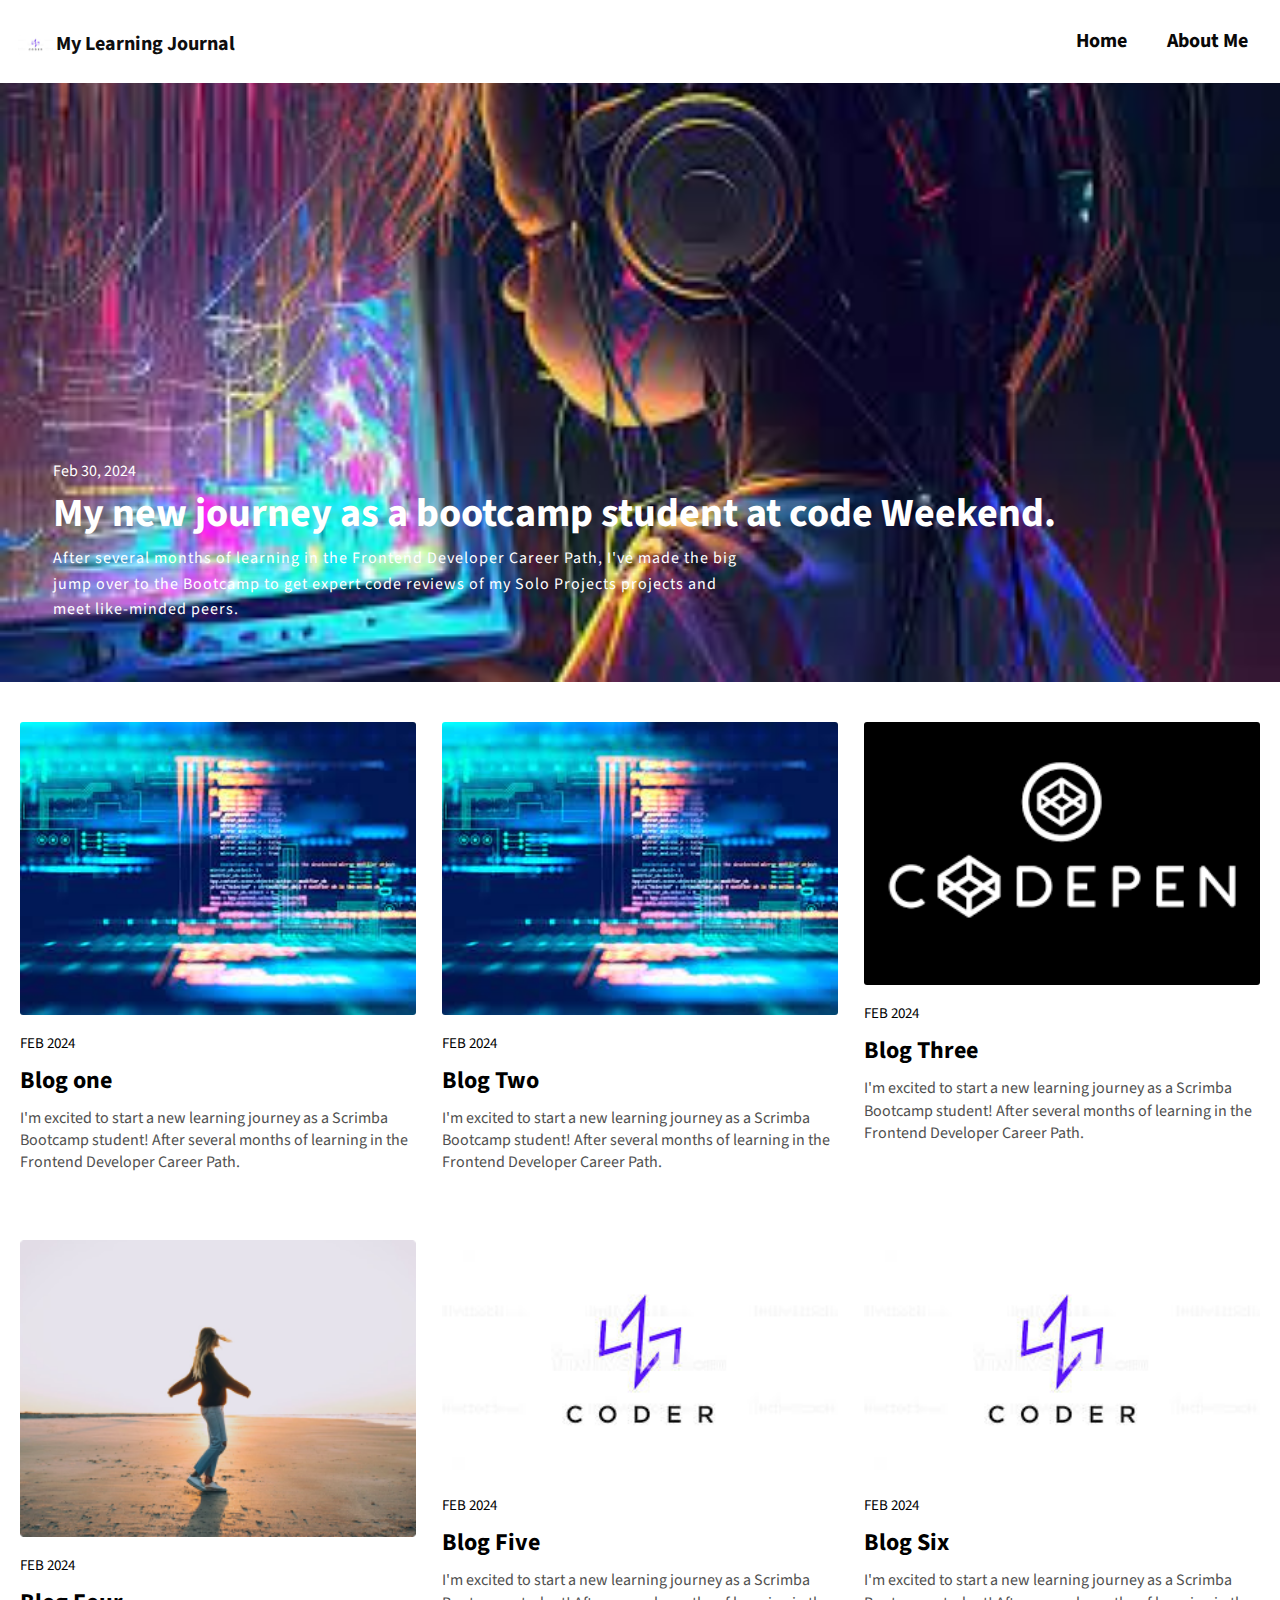
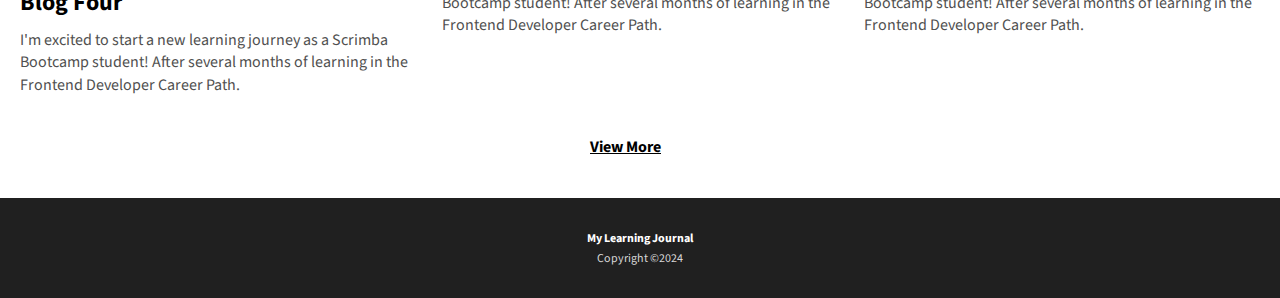
<file: index.html>
<!DOCTYPE html>
<html lang="en">
  <head>
    <meta charset="UTF-8" />
    <meta name="viewport" content="width=device-width, initial-scale=1.0" />
    <link rel="stylesheet" href="./style.css" />
    <link rel="preconnect" href="https://fonts.googleapis.com" />
    <link rel="preconnect" href="https://fonts.gstatic.com" crossorigin />
    <link
      href="https://fonts.googleapis.com/css2?family=Source+Sans+3:ital,wght@0,200..900;1,200..900&display=swap"
      rel="stylesheet"
    />
   
    <title>sLearning Journal</title>
  </head>
  <body>
    <header>
      <nav>
        <a class="journal" href="./blog.html">
          <img class="logo" src="./img/logo.jpg" alt="icon" /> My Learning
          Journal
        </a>
        <img class="menu" src="./img/menu.svg" alt="" />
        <div class="menu-bar hidden">
          <p class="close-menu">x</p>
          <ul class="page-links">
            <li><a href="#">Home</a></li>
            <li><a href="./about.html">About Me</a></li>
          </ul>
        </div>
      </nav>
      <div class="info">
        <p class="sub-heading">Feb  30, 2024</p>
        <h1 class="heading-primary">My new journey as a bootcamp student at code Weekend.</h1>
        <p class="heading-text">
          After several months of learning in the Frontend Developer Career
          Path, I've made the big jump over to the Bootcamp to get expert code
          reviews of my Solo Projects projects and meet like-minded peers.
        </p>
      </div>
    </header>
    <section class="main">
      <div class="blog-container"></div>
    </section>
    <p class="view-more">View More</p>
    <p class="view-Less hidden">View Less</p>
    <footer>
      <p>My Learning Journal <span>Copyright ©2024</span></p>
    </footer>
    <script src="./app.js"></script>
  </body>
</html>
</file>
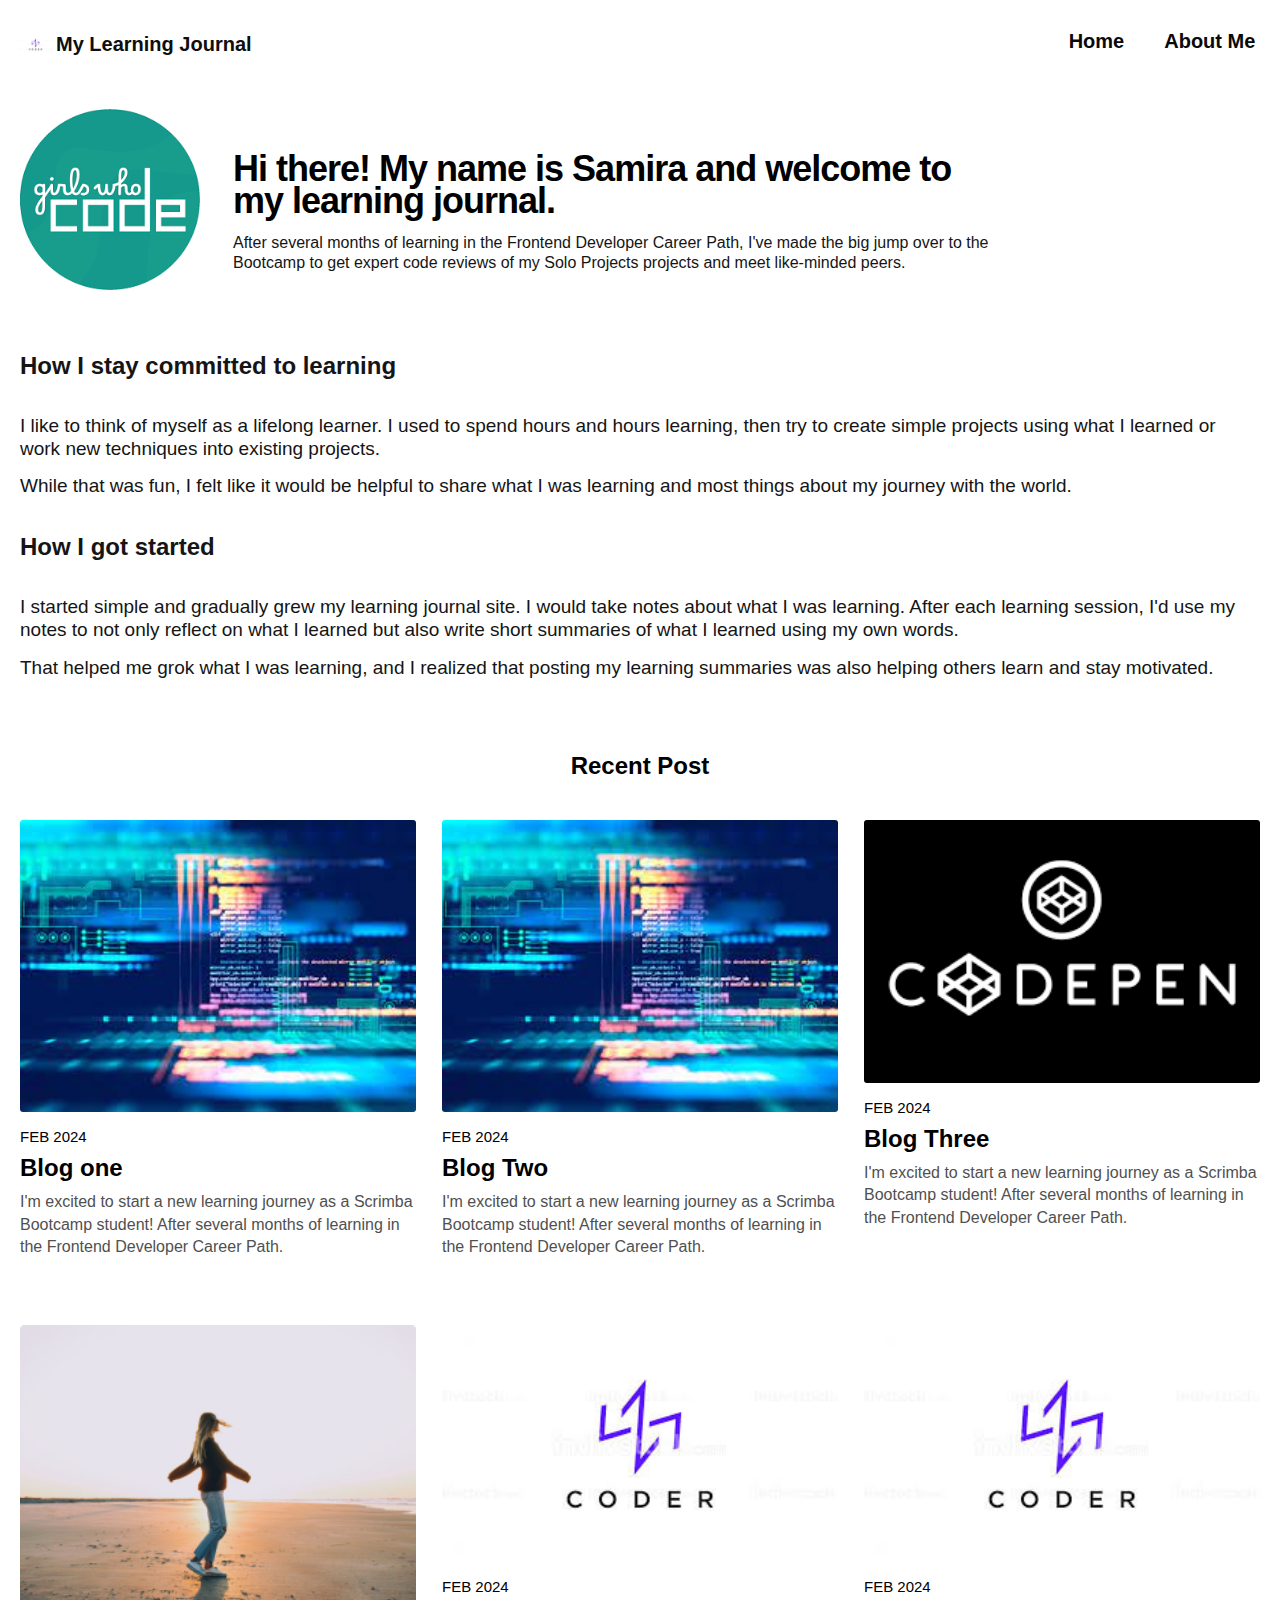
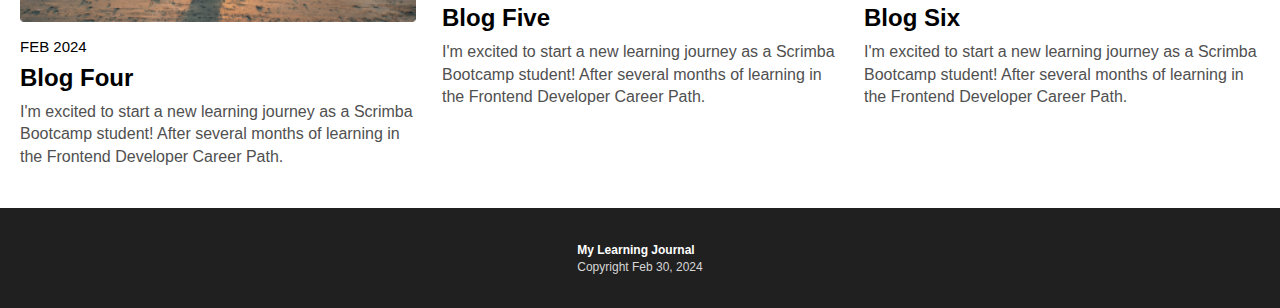
<file: about.html>
<!DOCTYPE html>
<html lang="en">
  <head>
    <meta charset="UTF-8" />
    <meta name="viewport" content="width=device-width, initial-scale=1.0" />
    <link rel="stylesheet" href="./style.css" />
    <title>About</title>
    <style>
      .recent-post-heading {
        text-align: center;
        margin-top: 7.2rem;
      }
      @media (min-width: 550px) {
        .about-me {
          display: flex;
          align-items: center;
          gap: 3.3rem;
        }
        .about-me h1 {
          max-width: 76rem;
          font-size: 3.6rem;
        }
        .about-me p {
          font-size: 1.6rem;
          max-width: 76rem;
          color: #151515;
        }
      }
    </style>
  </head>
  <body>
    <nav>
      <a class="journal" href="./blog.html">
        <img class="logo" src="./img/logo.jpg" alt="icon" /> My Learning Journal
      </a>
      <img class="menu" src="./img/menu.svg" alt="" />
      <div class="menu-bar hidden">
        <p class="close-menu">x</p>
        <ul class="page-links">
          <li><a href="index.html">Home</a></li>
          <li><a href="./about.html">About Me</a></li>
        </ul>
      </div>
    </nav>
    <div class="about-me">
      <img src="./img/me1.png" alt="" />
      <div>
        <h1>Hi there! My name is Samira and welcome to my learning journal.</h1>
        <p>
          After several months of learning in the Frontend Developer Career
          Path, I've made the big jump over to the Bootcamp to get expert code
          reviews of my Solo Projects projects and meet like-minded peers.
        </p>
      </div>
    </div>
    <section class="recent-posts">
      <div class="posts-container">
        <h2>How I stay committed to learning</h2>
        <p>
          I like to think of myself as a lifelong learner. I used to spend hours
          and hours learning, then try to create simple projects using what I
          learned or work new techniques into existing projects.
        </p>
        <p>
          While that was fun, I felt like it would be helpful to share what I
          was learning and most things about my journey with the world.
        </p>
        <h2>How I got started</h2>
        <p>
          I started simple and gradually grew my learning journal site. I would
          take notes about what I was learning. After each learning session, I'd
          use my notes to not only reflect on what I learned but also write
          short summaries of what I learned using my own words.
        </p>
        <p>
          That helped me grok what I was learning, and I realized that posting
          my learning summaries was also helping others learn and stay
          motivated.
        </p>
      </div>
    </section>
    <section class="main">
      <p class="recent-post-heading">Recent Post</p>
      <div class="blog-container"></div>
    </section>
    <footer>
      <p>My Learning Journal <span>Copyright Feb  30, 2024</span></p>
    </footer>
    <script src="./app.js" type="module"></script>
  </body>
</html>
</file>
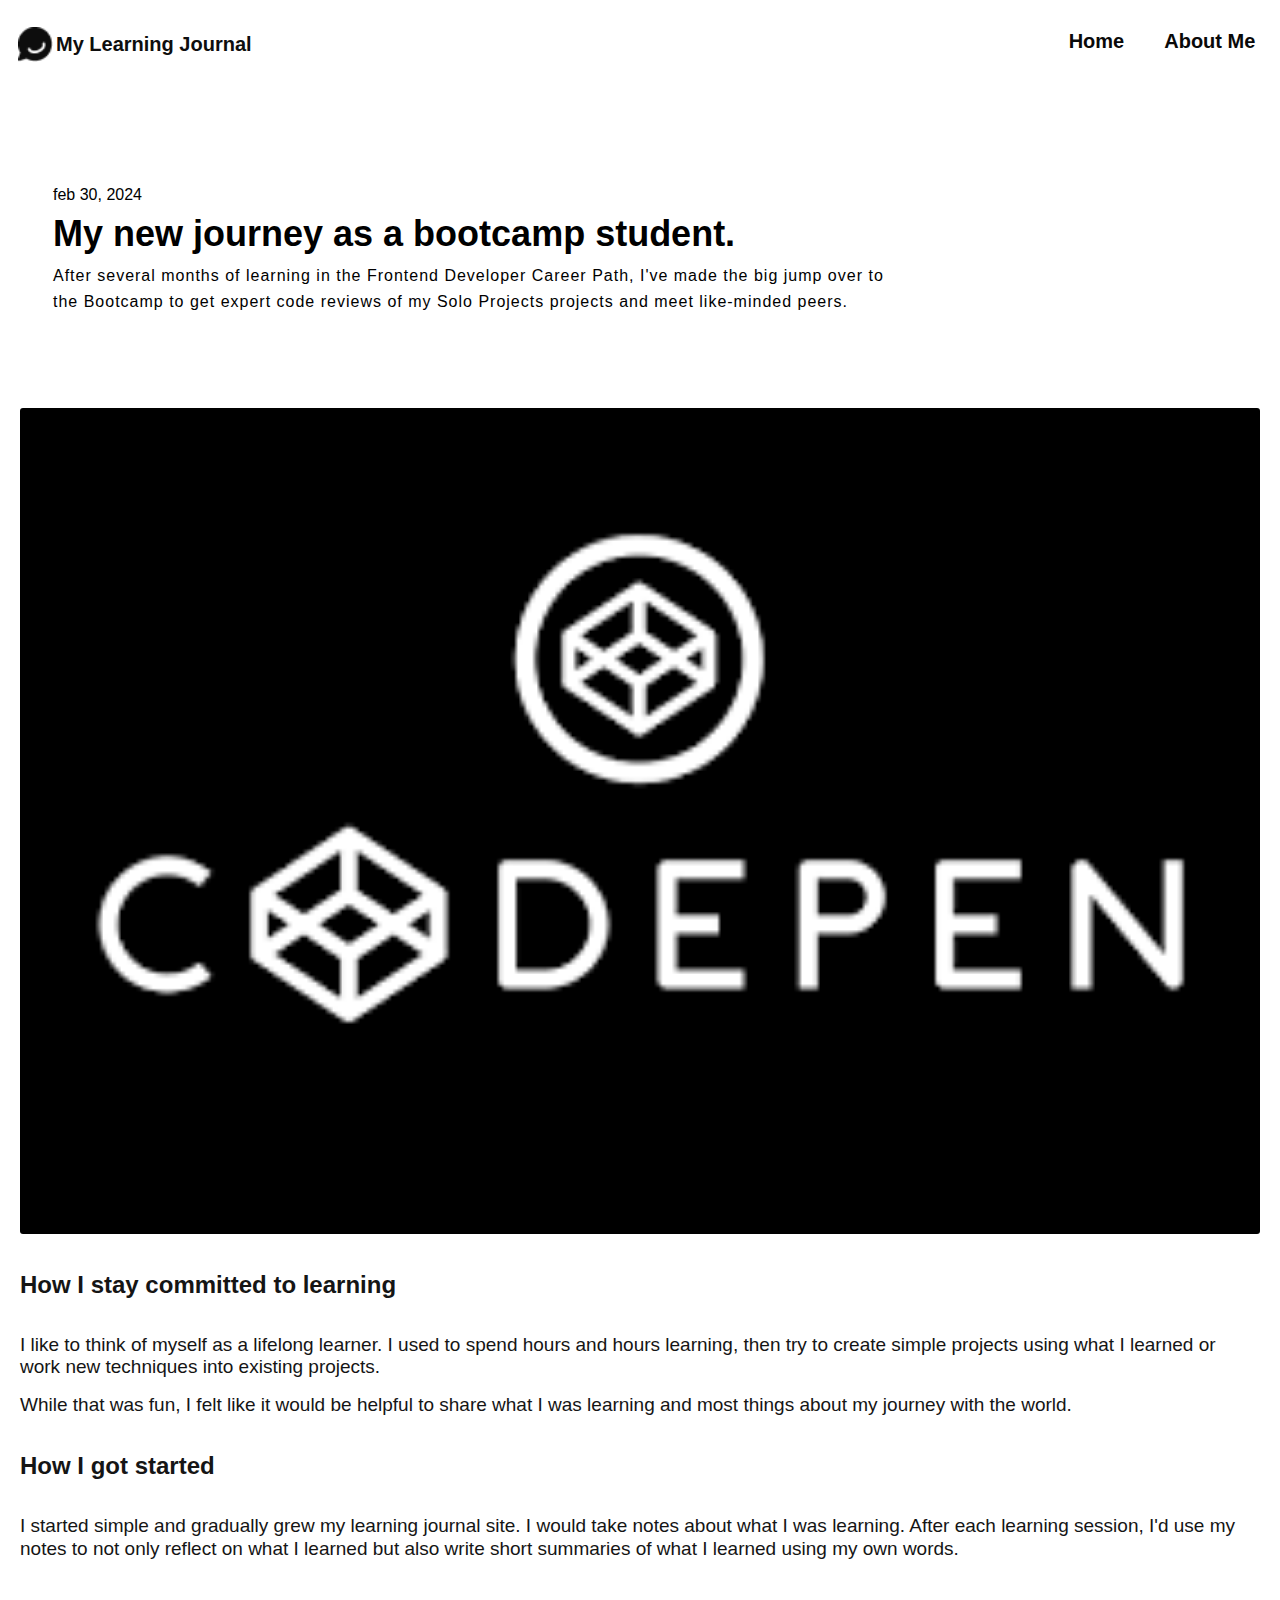
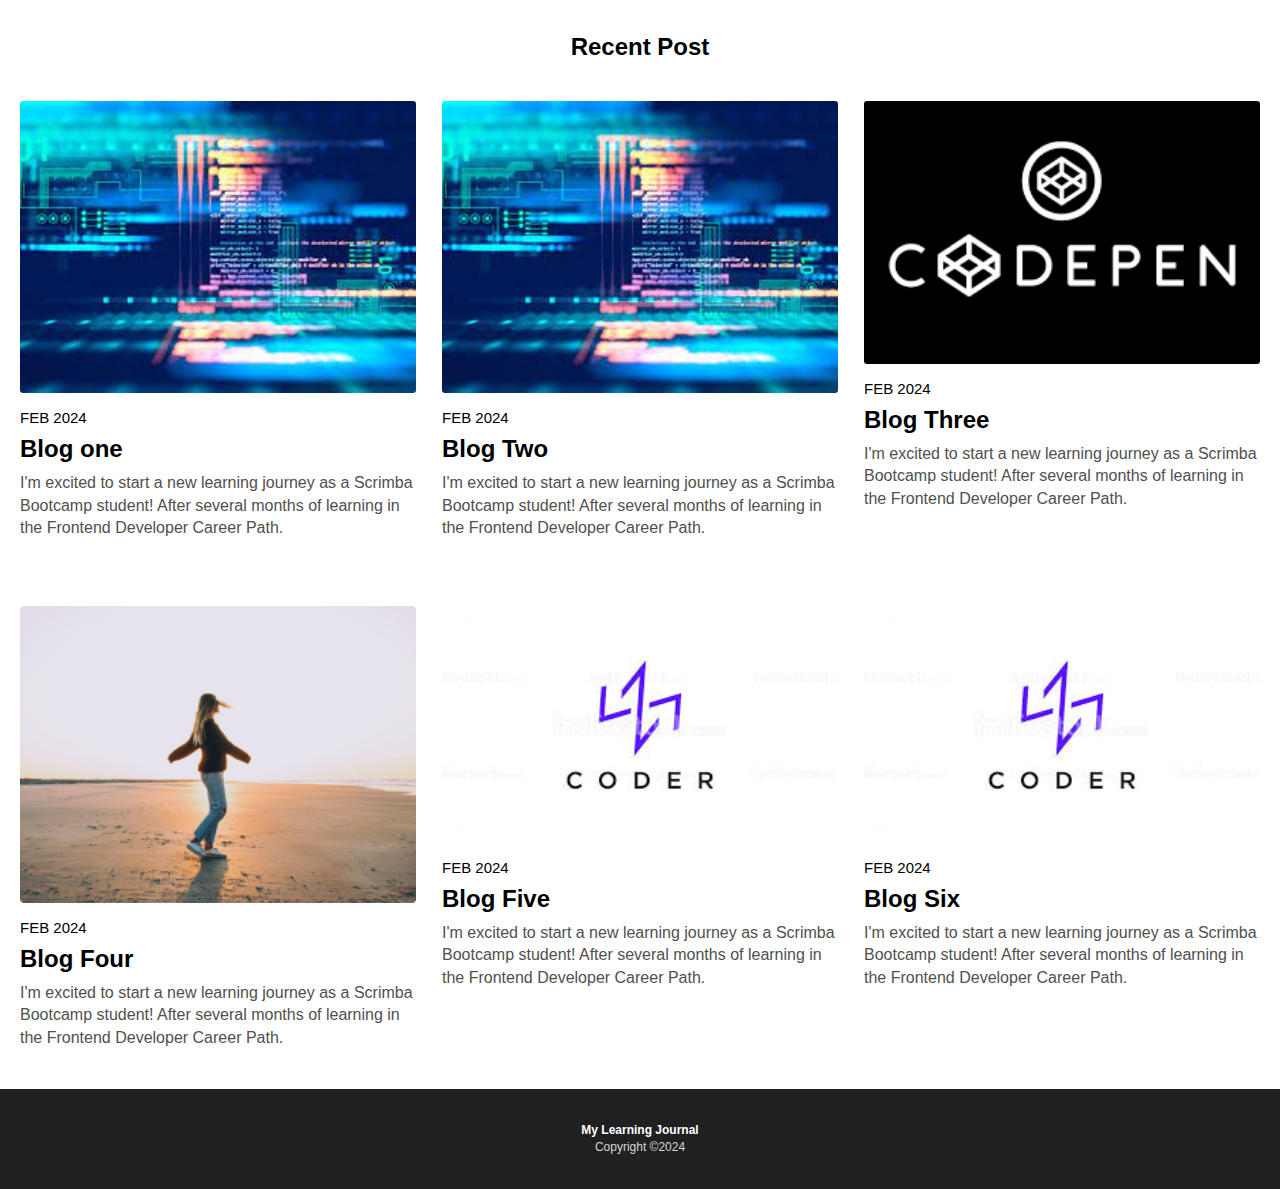
<file: blog.html>
<!DOCTYPE html>
<html lang="en">
  <head>
    <meta charset="UTF-8" />
    <meta name="viewport" content="width=device-width, initial-scale=1.0" />
    <link rel="stylesheet" href="./style.css" />
    <title>Blog Posts</title>
    <style>
      header {
        background: none ;
      }
      .info {
        color: black;
        max-width: 440px;
      }
      .sub-heading {
        margin-top: 3.2rem;
      }
      .recent-post-heading {
        text-align: center;
      }
      @media (min-width: 550px) {
        .info {
          padding-top: 7.1rem;
        }
        .heading-primary {
          width: 800px;
          font-size: 3.6rem;
        }
        .heading-text {
          width: 84rem;
        }
        .posts-container img {
          height: 100%;
        }

        .posts-container h2 {
          font-size: 2.4rem;
        }
        .posts-container p {
          font-size: 1.9rem;
        }
        .recent-post-heading {
          text-align: center;
          margin-top: 7.2rem;
        }
      }
    </style>
  </head>
  <body>
    <nav>
      <a class="journal" href="./blog.html">
        <img class="logo" src="./img/logo.png" alt="icon" /> My Learning Journal
      </a>
      <img class="menu" src="./img/menu.svg" alt="" />
      <div class="menu-bar hidden">
        <p class="close-menu">x</p>
        <ul class="page-links">
          <li><a href="index.html">Home</a></li>
          <li><a href="./about.html">About Me</a></li>
        </ul>
      </div>
    </nav>
    <div class="info">
      <p class="sub-heading">feb 30, 2024</p>
      <h1 class="heading-primary">My new journey as a bootcamp student.</h1>
      <p class="heading-text">
        After several months of learning in the Frontend Developer Career Path,
        I've made the big jump over to the Bootcamp to get expert code reviews
        of my Solo Projects projects and meet like-minded peers.
      </p>
    </div>

    <section class="recent-posts">
      <div class="posts-container">
        <img src="./img/3.png" alt="" />
        <h2>How I stay committed to learning</h2>
        <p>
          I like to think of myself as a lifelong learner. I used to spend hours
          and hours learning, then try to create simple projects using what I
          learned or work new techniques into existing projects.
        </p>
        <p>
          While that was fun, I felt like it would be helpful to share what I
          was learning and most things about my journey with the world.
        </p>
        <h2>How I got started</h2>
        <p>
          I started simple and gradually grew my learning journal site. I would
          take notes about what I was learning. After each learning session, I'd
          use my notes to not only reflect on what I learned but also write
          short summaries of what I learned using my own words.
        </p>

      </div>
    </section>
    <p class="recent-post-heading">Recent Post</p>
    <div class="blog-container"></div>
    <footer>
      <p>My Learning Journal <span>Copyright ©2024</span></p>
    </footer>
    <script src="./app.js"></script>
  </body>
</html>
</file>
<file: style.css>
html {
  font-size: 10px;
}
* {
  margin: 0;
  padding: 0;
  box-sizing: border-box;
}
body {
  font-family: "Source Sans 3", sans-serif;

}

/* Nav and Header Secion */

header {
  background-image: url(./img/images.jpg);
  background-position: bottom;
  background-size: cover;
  background-repeat: no-repeat;
}

nav {
  display: flex;
  justify-content: space-between;
  padding: 2rem 1.8rem;
  background-color: #fff;
  position: relative;
  height: 8.3rem;
}
nav .logo {
  width: 6.4rem;
}

nav .menu {
  width: 3rem;
  cursor: pointer;
}

nav .menu-bar {
  position: absolute;
  height: 100vh;
  width: 50vw;
  background-color: rgb(0, 0, 0);
  top: 0;
  right: 0;
}
.close-menu {
  font-size: 3.5rem;
  font-weight: 700;
  color: #fff;
  cursor: pointer;

  padding: 2rem;
}
.page-links {
  margin-top: 4.2rem;
  display: flex;
  list-style: none;
  flex-direction: column;
  justify-content: center;
  gap: 20px;
  background-color: black;
}

.page-links li a {
  display: block;
  text-decoration: none;
  font-size: 1.4rem;
  color: #fff;
  background-color: #1a1818;
  padding: 2rem;
}
.page-links li a:hover {
  background-color: #2b2828;
  cursor: pointer;
}
.hidden {
  display: none;
}
.close-menu {
  display: inline;
}
nav .journal {
  display: flex;
  font-weight: 700;
  font-size: 1.6rem;
  align-items: center;
  gap: 3px;
  text-decoration: none;
  color: #0e0e0e;
}

.info {
  display: flex;
  flex-direction: column;
  gap: 8px;
  color: #fff;
  padding: 0 2rem;
}
.sub-heading {
  font-size: 12px;
  margin-top: 9rem;
}
.heading-primary {
  font-size: 3.2rem;
  font-weight: 700;
  line-height: 1.2;
}
.heading-text {
  font-size: 1.6rem;
  line-height: 1.6;
  margin-bottom: 2.5rem;
}

/* Blog Section */

.blog-container {
  display: flex;
  flex-direction: column;
  margin: 4rem 2rem 0 2rem;
}
.blog-container img {
  width: 100%;
  border-radius: 3px;
  margin-bottom: 1.4rem;
}
.blog-date {
  font-size: 1.4rem;
  margin-bottom: 0.9rem;
}
.blog-title {
  font-size: 2.4rem;
  font-weight: 700;
  margin-bottom: 0.9rem;
}
.blog-text {
  font-size: 1.6rem;
  color: #505050;
  line-height: 1.4;
  margin-bottom: 4rem;
}

.view-more {
  font-size: 1.6rem;
  font-weight: 700;
  cursor: pointer;
  width: 10rem;
  margin: 0 auto 4rem;
  text-decoration: underline;
}
.view-Less {
  font-size: 1.6rem;
  font-weight: 700;
  cursor: pointer;
  width: 10rem;
  margin: 0 auto 4rem;
  text-decoration: underline;
}
/* Footer */

footer {
  color: #fff;
  height: 10rem;
  width: 100%;
  background-color: #202020;

  display: flex;
  align-items: center;
  justify-content: center;
}
footer p {
  font-size: 1.2rem;
  font-weight: 700;
}
footer p span {
  display: block;
  text-align: center;
  font-weight: 400;
  color: #d7d7d7;
  margin-top: 3px;
}

/* Blog Page */

.recent-posts {
  margin: 3.5rem 2rem;
}
.recent-posts img {
  height: 19rem;
  width: 100%;
  object-fit: cover;
  border-radius: 3px;
  /* object-position: 50% 50%; */
}
.posts-container h2 {
  font-size: 1.6rem;
  font-weight: 700;
  color: #151515;
  margin: 3.5rem 0;
}
.posts-container p {
  font-weight: 1.6rem;
  color: #151515;
  font-size: 1.6rem;
  margin: 1.5rem 0;
  line-height: 1.2;
}

/* Resent Posts */

.recent-post-heading {
  font-size: 1.6rem;
  font-weight: 700;
  margin-bottom: 2.7rem;
  margin-left: auto;
  margin-right: auto;
}

/* About page */

.about-me {
  margin-top: 2.6rem;
  padding: 0 2rem;
}
.about-me img {
  width: 18rem;
  margin-bottom: 2.7rem;
}
.about-me div {
  padding-right: 7rem;
}
.about-me h1 {
  font-size: 3.5rem;
  font-weight: 700;
  line-height: 0.9;
  letter-spacing: -1px;
  margin-bottom: 1.6rem;
}
.about-me p {
  font-size: 1.6rem;
  color: #151515;
  line-height: 20px;
}

@media (min-width: 550px) {

  header {
    background-image: url(./img/blog.jpg);
    background-size: cover;
    background-position: center;
    color: black;
  }
  
  nav .journal {
    font-size: 2rem;
    padding: 2.4rem 0;
  }
  nav .journal img {
    width: 3.5rem;
  }
  nav .menu {
    display: none;
  }
  nav .menu-bar {
    display: flex;
    justify-content: center;
    align-items: center;
    width: 20rem;
    height: 0rem;
    position: relative;
  }
  nav .menu-bar .close-menu {
    display: none;
  }
  nav .menu-bar .page-links {
    background-color: #fff;
    flex-direction: row;
    align-items: center;
    gap: 4rem;
  }
  nav .menu-bar ul li a {
    font-size: 2rem;
    font-weight: 700;
    background-color: #fff;
    color: #090909;
    padding: 0;
  }
  nav .menu-bar ul li a:hover {
    background-color: white;
  }
  .info {
    padding: 28.7rem 5.3rem 0;
  }
  .sub-heading {
    font-size: 1.6rem;
  }
  .heading-primary {
    font-size: 4rem;
    font-weight: 700;
    width: 100%;
  }
  .heading-text {
    font-size: 1.6rem;
    width: 70rem;
    letter-spacing: 1px;
    margin-bottom: 5.9rem;
  }
  /* 
  
  */
  .blog-container {
    display: grid;
    grid-template-columns: 1fr 1fr 1fr;
    gap: 2.6rem;
  }
  .blog-date {
    font-size: 1.5rem;
  }
  .blog-text {
    font-size: 1.6rem;
  }
  .posts-container h2 {
    font-size: 2.4rem;
  }
  .posts-container p {
    font-size: 1.9rem;
  }
  .recent-post-heading {
    text-align: center;
    font-size: 2.4rem;
    margin-top: 7.2rem;
  }
}
</file>
